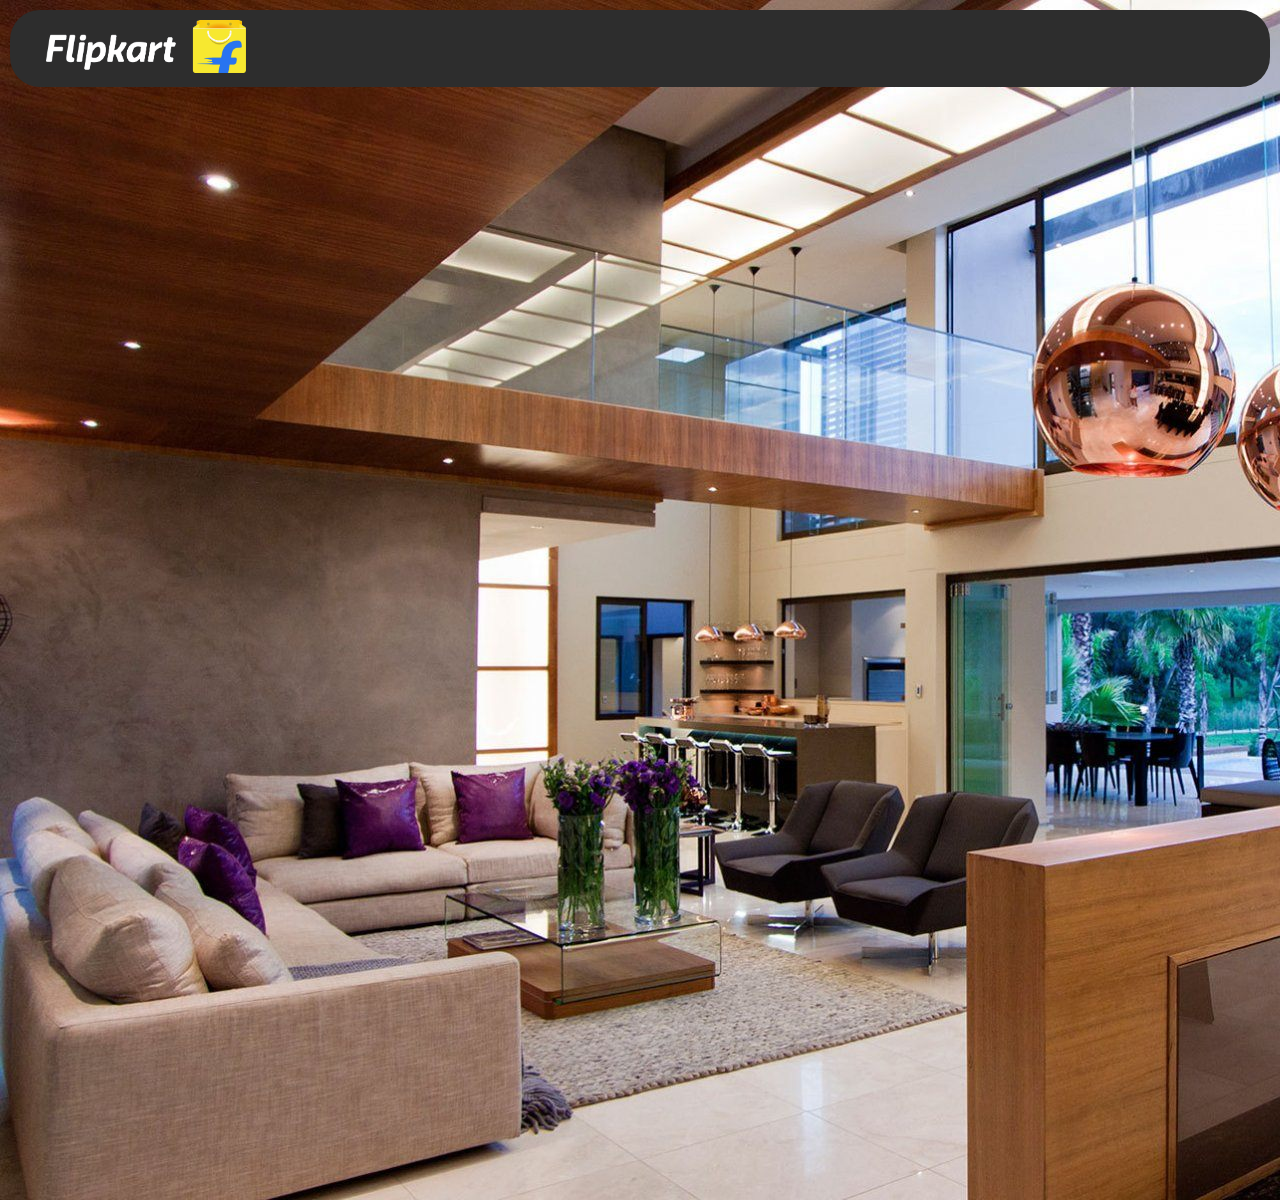
<file: Images /mini-header/Working.html>
<!DOCTYPE html>
<html lang="en"><head>
<meta http-equiv="content-type" content="text/html; charset=UTF-8">
    <meta charset="UTF-8">
    <meta http-equiv="X-UA-Compatible" content="IE=edge">
    <meta name="viewport" content="width=device-width, initial-scale=1.0">
    <title>Working</title>
    
<link rel="stylesheet" href="Working_files/working.css"></head>
<body>
    <header>
            <div class="logo">
                <a href="http://127.0.0.1:5500/CSS/Flipkart%20Clone/index.html">
                    <img src="Working_files/flipkart-logo.png" alt="" width="200px">
                </a>
            </div>
    </header>
    <div class="background-img">
        <img src="Working_files/305-3051691_house-interior-design-4k.jpg" alt="">
    </div>
    <div class="background">
        
    </div>
<!-- Code injected by live-server -->
<script type="text/javascript">
	// <![CDATA[  <-- For SVG support
	if ('WebSocket' in window) {
		(function () {
			function refreshCSS() {
				var sheets = [].slice.call(document.getElementsByTagName("link"));
				var head = document.getElementsByTagName("head")[0];
				for (var i = 0; i < sheets.length; ++i) {
					var elem = sheets[i];
					var parent = elem.parentElement || head;
					parent.removeChild(elem);
					var rel = elem.rel;
					if (elem.href && typeof rel != "string" || rel.length == 0 || rel.toLowerCase() == "stylesheet") {
						var url = elem.href.replace(/(&|\?)_cacheOverride=\d+/, '');
						elem.href = url + (url.indexOf('?') >= 0 ? '&' : '?') + '_cacheOverride=' + (new Date().valueOf());
					}
					parent.appendChild(elem);
				}
			}
			var protocol = window.location.protocol === 'http:' ? 'ws://' : 'wss://';
			var address = protocol + window.location.host + window.location.pathname + '/ws';
			var socket = new WebSocket(address);
			socket.onmessage = function (msg) {
				if (msg.data == 'reload') window.location.reload();
				else if (msg.data == 'refreshcss') refreshCSS();
			};
			if (sessionStorage && !sessionStorage.getItem('IsThisFirstTime_Log_From_LiveServer')) {
				console.log('Live reload enabled.');
				sessionStorage.setItem('IsThisFirstTime_Log_From_LiveServer', true);
			}
		})();
	}
	else {
		console.error('Upgrade your browser. This Browser is NOT supported WebSocket for Live-Reloading.');
	}
	// ]]>
</script>
</body></html>
</file>
<file: Images /mini-header/Working_files/working.css>
*{
    margin: 0;
    padding: 0;
}

header{
    margin: 10px;
    padding: 10px;
    position: sticky;
    top: 0px;
    border-radius: 30px;
    background: rgb(45, 45, 45);
    z-index: 1;
}
/* previously the height below in nav ul was abbove in header but we shifted it down because basically header is the ul and then to center vertically we used align items center  */

/* This is the same technique used to make dark mode and white mode using js and css var.  */
.logo{
    align-items: center;
    justify-content: center;
    margin: auto 0;
    padding: 0 0 0 2vw;
}

.background-img{
    position: absolute;
    top: 0px;
}

.background{
    background: rgb(0, 0, 0);
    height: 100vh;
    z-index: 99;
}
</file>
